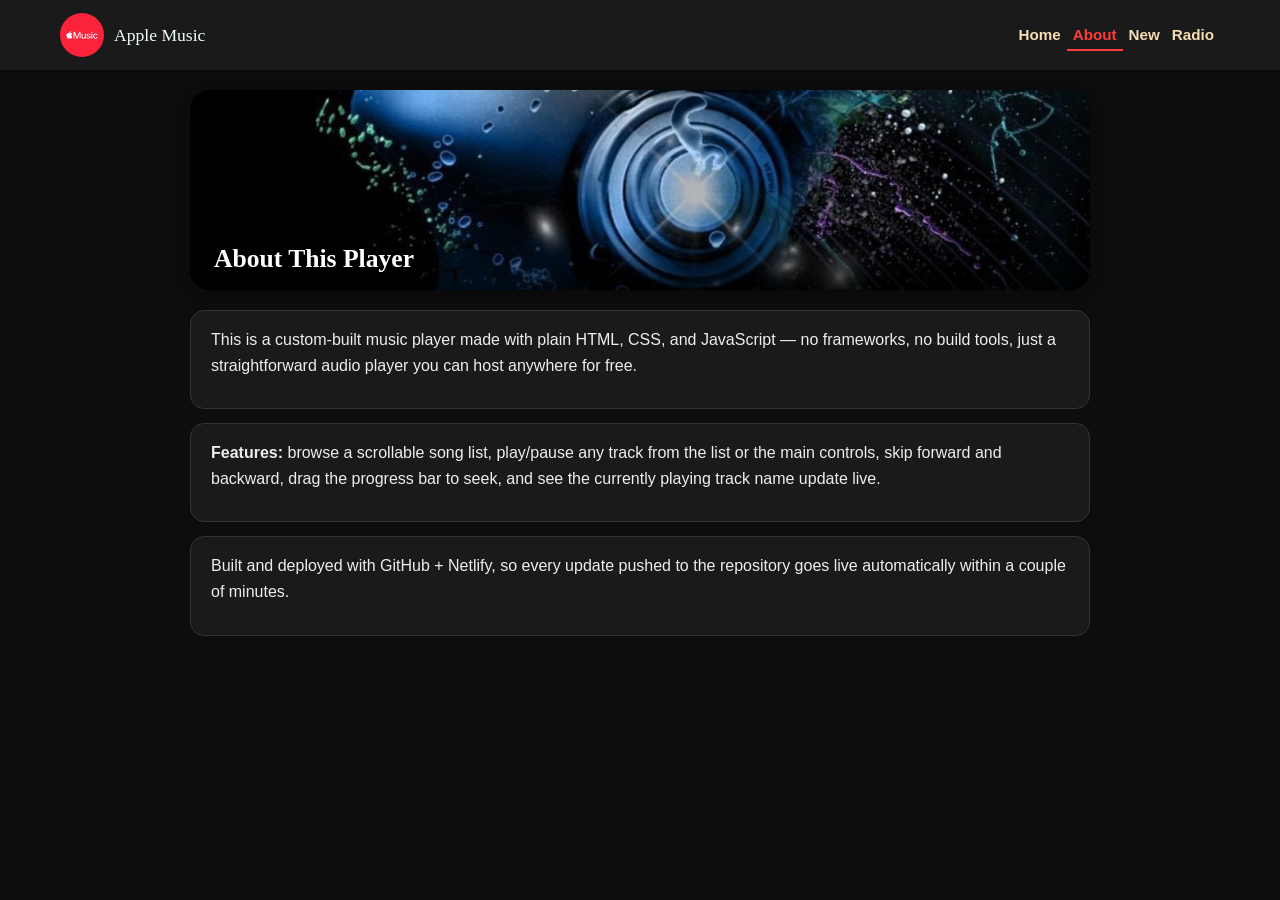
<file: about.html>
<!DOCTYPE html>
<html lang="en">
<head>
  <meta charset="UTF-8">
  <meta name="viewport" content="width=device-width, initial-scale=1.0">
  <title>About - Apple Music Player</title>
  <link rel="stylesheet" href="style.css">
  <link rel="stylesheet" href="https://cdnjs.cloudflare.com/ajax/libs/font-awesome/6.7.1/css/all.min.css" integrity="sha512-5Hs3dF2AEPkpNAR7UiOHba+lRSJNeM2ECkwxUIxC1Q/FLycGTbNapWXB4tP889k5T5Ju8fs4b1P5z/iB4nMfSQ==" crossorigin="anonymous" referrerpolicy="no-referrer" />
</head>
<body>

  <nav>
    <div class="name"><img src="logo.jpg" alt="logo"><span>Apple Music</span></div>
    <ul>
      <li><a href="index.html">Home</a></li>
      <li><a href="about.html" class="active">About</a></li>
      <li><a href="new.html">New</a></li>
      <li><a href="radio.html">Radio</a></li>
    </ul>
  </nav>

  <div class="page-hero">
    <h1>About This Player</h1>
  </div>

  <div class="page-content">
    <div class="card">
      <p>This is a custom-built music player made with plain HTML, CSS, and JavaScript — no frameworks, no build tools, just a straightforward audio player you can host anywhere for free.</p>
    </div>
    <div class="card">
      <p><strong>Features:</strong> browse a scrollable song list, play/pause any track from the list or the main controls, skip forward and backward, drag the progress bar to seek, and see the currently playing track name update live.</p>
    </div>
    <div class="card">
      <p>Built and deployed with GitHub + Netlify, so every update pushed to the repository goes live automatically within a couple of minutes.</p>
    </div>
  </div>

</body>
</html>
</file>
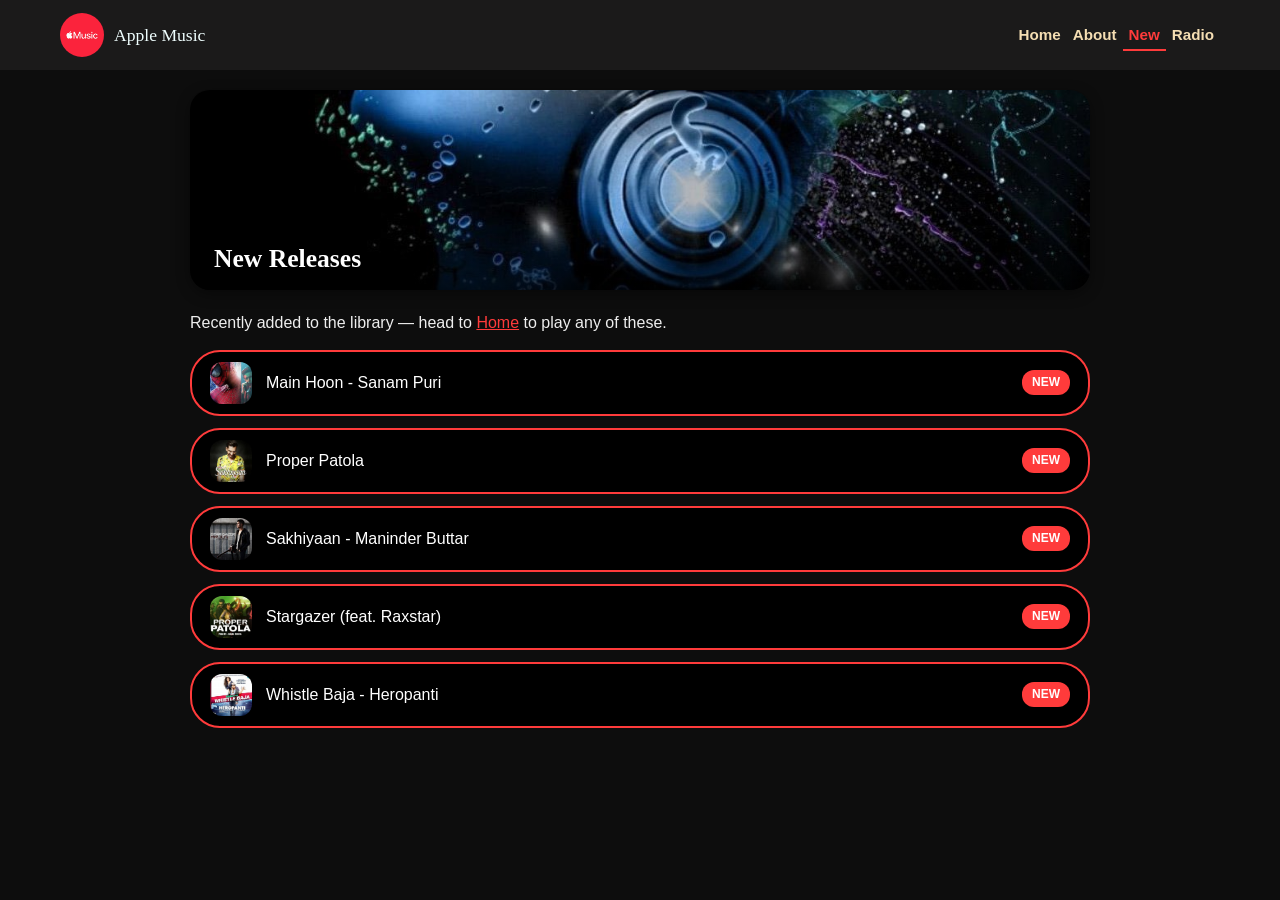
<file: new.html>
<!DOCTYPE html>
<html lang="en">
<head>
  <meta charset="UTF-8">
  <meta name="viewport" content="width=device-width, initial-scale=1.0">
  <title>New - Apple Music Player</title>
  <link rel="stylesheet" href="style.css">
  <link rel="stylesheet" href="https://cdnjs.cloudflare.com/ajax/libs/font-awesome/6.7.1/css/all.min.css" integrity="sha512-5Hs3dF2AEPkpNAR7UiOHba+lRSJNeM2ECkwxUIxC1Q/FLycGTbNapWXB4tP889k5T5Ju8fs4b1P5z/iB4nMfSQ==" crossorigin="anonymous" referrerpolicy="no-referrer" />
</head>
<body>

  <nav>
    <div class="name"><img src="logo.jpg" alt="logo"><span>Apple Music</span></div>
    <ul>
      <li><a href="index.html">Home</a></li>
      <li><a href="about.html">About</a></li>
      <li><a href="new.html" class="active">New</a></li>
      <li><a href="radio.html">Radio</a></li>
    </ul>
  </nav>

  <div class="page-hero">
    <h1>New Releases</h1>
  </div>

  <div class="page-content">
    <p>Recently added to the library — head to <a href="index.html" style="color:var(--accent);">Home</a> to play any of these.</p>

    <div class="new-track-list">
      <div class="new-track">
        <img src="covers/16.jpg" alt="cover">
        <span>Main Hoon - Sanam Puri</span>
        <span class="tag">NEW</span>
      </div>
      <div class="new-track">
        <img src="covers/17.jpg" alt="cover">
        <span>Proper Patola</span>
        <span class="tag">NEW</span>
      </div>
      <div class="new-track">
        <img src="covers/18.jpg" alt="cover">
        <span>Sakhiyaan - Maninder Buttar</span>
        <span class="tag">NEW</span>
      </div>
      <div class="new-track">
        <img src="covers/19.jpg" alt="cover">
        <span>Stargazer (feat. Raxstar)</span>
        <span class="tag">NEW</span>
      </div>
      <div class="new-track">
        <img src="covers/20.jpg" alt="cover">
        <span>Whistle Baja - Heropanti</span>
        <span class="tag">NEW</span>
      </div>
    </div>
  </div>

</body>
</html>
</file>
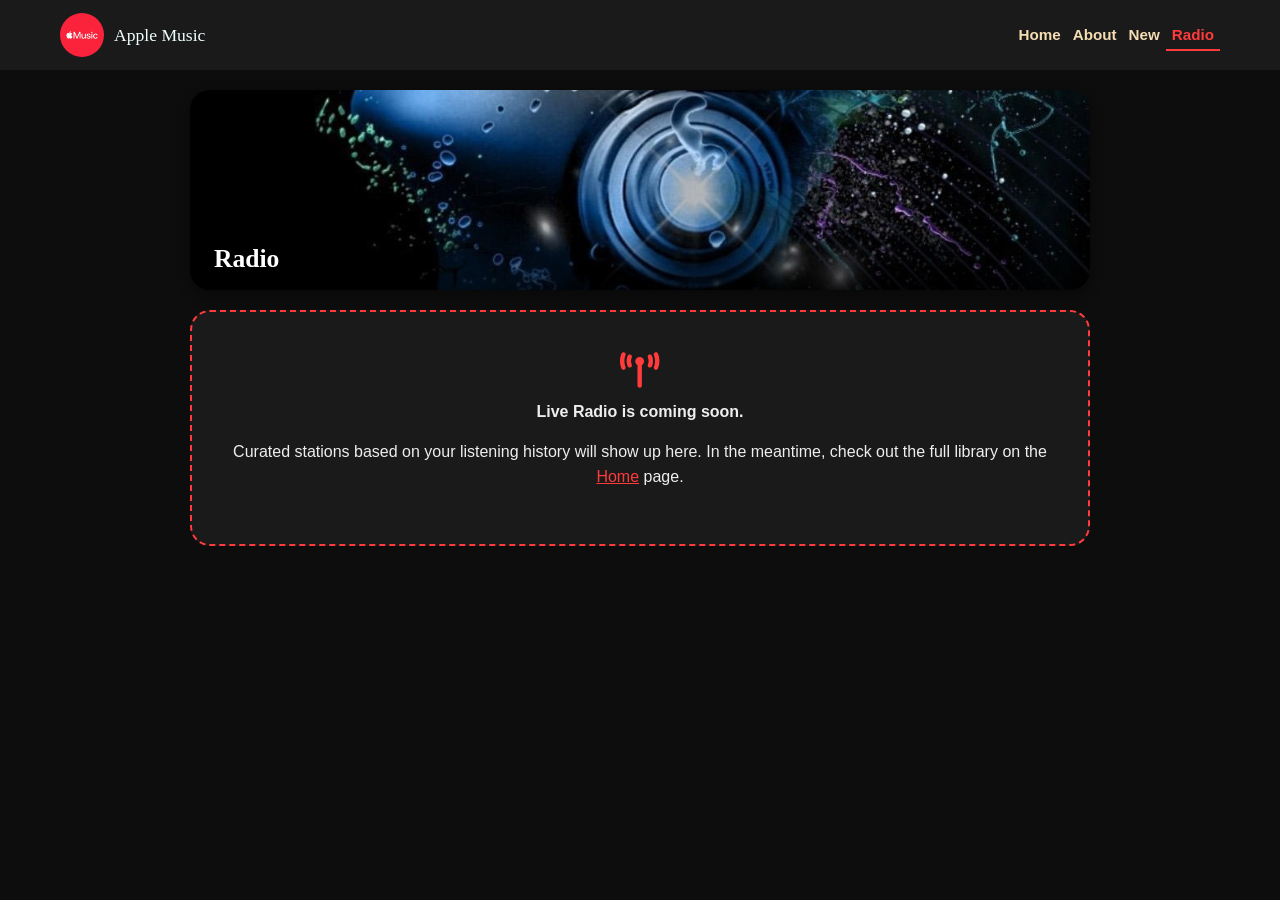
<file: radio.html>
<!DOCTYPE html>
<html lang="en">
<head>
  <meta charset="UTF-8">
  <meta name="viewport" content="width=device-width, initial-scale=1.0">
  <title>Radio - Apple Music Player</title>
  <link rel="stylesheet" href="style.css">
  <link rel="stylesheet" href="https://cdnjs.cloudflare.com/ajax/libs/font-awesome/6.7.1/css/all.min.css" integrity="sha512-5Hs3dF2AEPkpNAR7UiOHba+lRSJNeM2ECkwxUIxC1Q/FLycGTbNapWXB4tP889k5T5Ju8fs4b1P5z/iB4nMfSQ==" crossorigin="anonymous" referrerpolicy="no-referrer" />
</head>
<body>

  <nav>
    <div class="name"><img src="logo.jpg" alt="logo"><span>Apple Music</span></div>
    <ul>
      <li><a href="index.html">Home</a></li>
      <li><a href="about.html">About</a></li>
      <li><a href="new.html">New</a></li>
      <li><a href="radio.html" class="active">Radio</a></li>
    </ul>
  </nav>

  <div class="page-hero">
    <h1>Radio</h1>
  </div>

  <div class="page-content">
    <div class="radio-box">
      <i class="fa-solid fa-tower-broadcast"></i>
      <p><strong>Live Radio is coming soon.</strong></p>
      <p>Curated stations based on your listening history will show up here. In the meantime, check out the full library on the <a href="index.html" style="color:var(--accent);">Home</a> page.</p>
    </div>
  </div>

</body>
</html>
</file>
<file: style.css>
:root{
  --bg-dark: #0d0d0d;
  --nav-dark: #1b1a1a;
  --accent: #ff3b3b;
  --text-light: #ffffff;
  --player-h: 130px;
}

*{
  margin: 0;
  padding: 0;
  box-sizing: border-box;
}

html, body{
  height: 100%;
  font-family: sans-serif;
  background: var(--bg-dark);
}

/* ---------- NAV ---------- */
nav{
  background-color: var(--nav-dark);
  min-height: 70px;
  display: flex;
  flex-wrap: wrap;
  align-items: center;
  justify-content: space-between;
  color: wheat;
  padding: 8px 20px;
}
.name{
  display: flex;
  align-items: center;
  gap: 10px;
  font-size: 1.1rem;
  font-family: cursive;
  color: azure;
}
.name img{
  height: 44px;
  width: 44px;
  object-fit: cover;
  border-radius: 50%;
}
nav ul{
  display: flex;
  flex-wrap: wrap;
  list-style: none;
}
nav ul li{
  font-weight: bolder;
  font-size: 0.95rem;
}
nav ul li a{
  display: block;
  padding: 6px 6px;
  color: wheat;
  text-decoration: none;
  cursor: pointer;
  border-bottom: 2px solid transparent;
  transition: color 0.2s ease, border-color 0.2s ease;
}
nav ul li a:hover{
  color: var(--accent);
}
nav ul li a.active{
  color: var(--accent);
  border-bottom: 2px solid var(--accent);
}

/* ---------- MAIN CONTAINER ---------- */
#container{
  min-height: calc(100vh - 70px - var(--player-h));
  background-color: rgb(13,13,13);
  display: flex;
  flex-wrap: wrap;
}
.container-left{
  width: 100%;
  padding: 16px 0;
  border-radius: 24px;
  background: #ffffff;
  overflow-y: auto;
  max-height: calc(100vh - 70px - var(--player-h));
}
.container-right{
  width: 92%;
  height: 180px;
  order: -1;
  background-image: url('Background.jpg');
  background-size: cover;
  background-position: center;
  border-radius: 16px;
  margin: 0 auto 12px;
  box-shadow: 0 4px 14px rgba(0,0,0,0.4);
}

/* ---------- SONG LIST ---------- */
.songItems{
  display: flex;
  flex-direction: column;
  gap: 14px;
  padding: 0 4%;
}
.songItem{
  display: flex;
  align-items: center;
  gap: 14px;
  width: 100%;
  min-height: 56px;
  padding: 6px 16px;
  border: 2px solid var(--accent);
  border-radius: 30px;
  background-color: #000000;
  color: #ffffff;
}
.image{
  height: 42px;
  width: 42px;
  min-width: 42px;
  border-radius: 12px;
  object-fit: cover;
  background: #333;
}
.songName{
  flex: 1;
  font-family: cursive;
  font-size: 0.95rem;
  overflow: hidden;
  text-overflow: ellipsis;
  white-space: nowrap;
}
.duration{
  font-size: 0.85rem;
  opacity: 0.8;
  white-space: nowrap;
}
.play{
  cursor: pointer;
  font-size: 1.3rem;
  padding: 0 4px;
}

/* ---------- BOTTOM PLAYER ---------- */
.bottom{
  background-color: rgb(91,81,81);
  min-height: var(--player-h);
  display: flex;
  justify-content: center;
  align-items: center;
  flex-direction: column;
  gap: 8px;
  padding: 10px 4%;
  position: sticky;
  bottom: 0;
  z-index: 10;
}
#progressBar{
  width: 100%;
  max-width: 900px;
  cursor: pointer;
  accent-color: var(--accent);
}
.icons{
  width: 100%;
  max-width: 900px;
  display: flex;
  justify-content: center;
  align-items: center;
  gap: 24px;
  flex-wrap: wrap;
}
.icons i{
  cursor: pointer;
  color: var(--text-light);
}
#playCircle, #forward, #backward{
  font-size: 1.8rem !important;
}
.nowPlaying{
  display: flex;
  align-items: center;
  gap: 8px;
  min-width: 0;
  max-width: 60vw;
}
#gif{
  height: 32px;
  opacity: 0;
  transition: opacity 0.6s ease-in;
  flex-shrink: 0;
}
#songText{
  color: white;
  font-weight: bolder;
  font-family: cursive;
  font-size: 0.9rem;
  overflow: hidden;
  text-overflow: ellipsis;
  white-space: nowrap;
}
.volume-control{
  display: flex;
  align-items: center;
  gap: 8px;
}
.volume-control i{
  font-size: 1.2rem !important;
  cursor: pointer;
  color: var(--text-light);
}
#volumeSlider{
  width: 90px;
  cursor: pointer;
  accent-color: var(--accent);
}

/* ---------- SIMPLE CONTENT PAGES (about/new/radio) ---------- */
.page-hero{
  width: 92%;
  max-width: 900px;
  height: 200px;
  margin: 20px auto;
  border-radius: 20px;
  background-image: url('Background.jpg');
  background-size: cover;
  background-position: center;
  display: flex;
  align-items: flex-end;
  box-shadow: 0 4px 14px rgba(0,0,0,0.4);
}
.page-hero h1{
  color: #fff;
  font-family: cursive;
  font-size: 1.6rem;
  padding: 16px 24px;
  background: linear-gradient(transparent, rgba(0,0,0,0.75));
  width: 100%;
  border-radius: 0 0 20px 20px;
}
.page-content{
  width: 92%;
  max-width: 900px;
  margin: 0 auto 30px;
  color: #eee;
  font-family: sans-serif;
  line-height: 1.6;
}
.page-content p{
  margin-bottom: 14px;
}
.page-content .card{
  background: #1a1a1a;
  border: 1px solid #333;
  border-radius: 14px;
  padding: 16px 20px;
  margin-bottom: 14px;
}
.new-track-list{
  display: flex;
  flex-direction: column;
  gap: 12px;
}
.new-track{
  display: flex;
  align-items: center;
  gap: 14px;
  background: #000;
  border: 2px solid var(--accent);
  border-radius: 30px;
  padding: 10px 18px;
  color: #fff;
}
.new-track img{
  height: 42px;
  width: 42px;
  border-radius: 12px;
  object-fit: cover;
}
.new-track .tag{
  margin-left: auto;
  font-size: 0.75rem;
  background: var(--accent);
  padding: 3px 10px;
  border-radius: 12px;
  font-weight: bold;
}
.radio-box{
  background: #1a1a1a;
  border: 2px dashed var(--accent);
  border-radius: 20px;
  padding: 40px 20px;
  text-align: center;
  color: #eee;
}
.radio-box i{
  font-size: 2.2rem;
  color: var(--accent);
  margin-bottom: 12px;
}

/* ---------- TABLET & UP ---------- */
@media only screen and (min-width: 700px){
  .container-left{
    width: 55%;
    max-height: calc(100vh - 70px - var(--player-h));
  }
  .container-right{
    width: 45%;
    height: auto;
    order: 0;
    margin: 0;
    border-radius: 0;
    box-shadow: none;
  }
  .songItem{
    width: 90%;
    margin: 0 auto;
  }
  .icons{
    justify-content: center;
    gap: 32px;
  }
  .nowPlaying{
    max-width: 300px;
  }
}

/* ---------- DESKTOP ---------- */
@media only screen and (min-width: 1024px){
  nav{
    padding: 8px 60px;
  }
  #container{
    padding: 10px 20px;
    gap: 20px;
  }
  .container-left{
    width: 50%;
    border-radius: 40px;
  }
  .container-right{
    width: 48%;
    border-radius: 40px;
    height: auto;
  }
  .bottom{
    padding: 12px 8%;
  }
  #playCircle, #forward, #backward{
    font-size: 2.2rem !important;
  }
}

/* ---------- SMALL PHONES ---------- */
@media only screen and (max-width: 420px){
  .name{ font-size: 0.95rem; }
  nav ul li{ padding: 6px 10px; font-size: 0.85rem; }
  .songName{ font-size: 0.85rem; }
  .duration{ display: none; }
  .nowPlaying{ max-width: 45vw; }
  #playCircle, #forward, #backward{ font-size: 1.5rem !important; }
}
</file>
